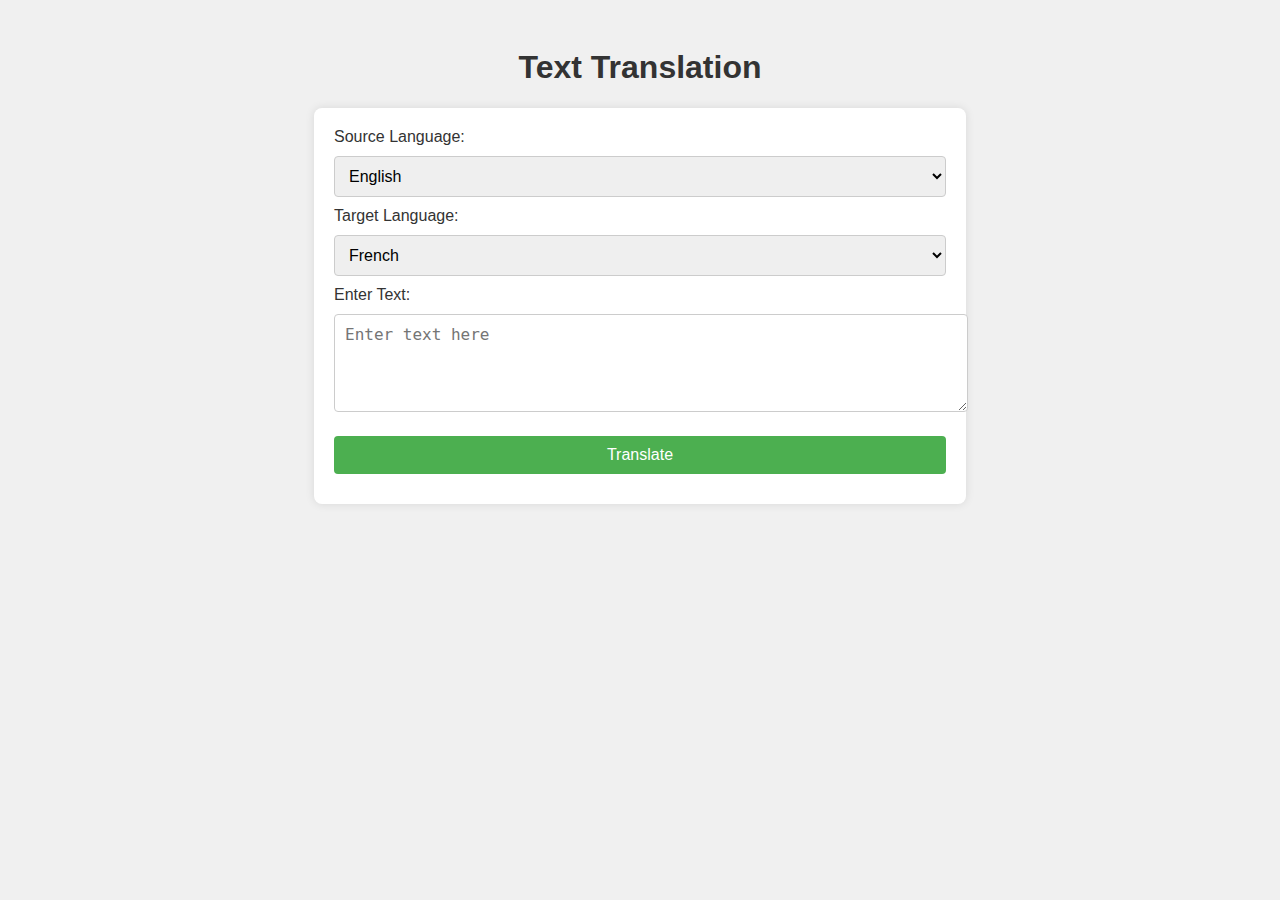
<file: Translation_Model/templates/index.html>
<!DOCTYPE html>
<html lang="en">
<head>
    <meta charset="UTF-8">
    <meta name="viewport" content="width=device-width, initial-scale=1.0">
    <title>Translation Service</title>
    <style>
        body {
            font-family: Arial, sans-serif;
            padding: 20px;
            background-color: #f0f0f0;
            color: #333;
        }

        h1 {
            text-align: center;
        }

        .container {
            width: 50%;
            margin: 0 auto;
            padding: 20px;
            background-color: #fff;
            border-radius: 8px;
            box-shadow: 0 0 10px rgba(0, 0, 0, 0.1);
        }

        select, textarea, button {
            width: 100%;
            padding: 10px;
            margin: 10px 0;
            border: 1px solid #ccc;
            border-radius: 4px;
            font-size: 16px;
        }

        button {
            background-color: #4CAF50;
            color: white;
            border: none;
            cursor: pointer;
        }

        button:hover {
            background-color: #45a049;
        }

        .result {
            margin-top: 20px;
            padding: 10px;
            background-color: #f9f9f9;
            border: 1px solid #ddd;
            border-radius: 4px;
        }

        .error {
            color: red;
            margin-top: 20px;
            padding: 10px;
            background-color: #f8d7da;
            border: 1px solid #f5c6cb;
            border-radius: 4px;
        }
    </style>
</head>
<body>

    <h1>Text Translation</h1>

    <div class="container">
        <label for="src_lang">Source Language:</label>
        <select id="src_lang">
            <option value="en">English</option>
            <option value="fr">French</option>
            <option value="de">German</option>
            <option value="es">Spanish</option>
            <!-- Add more languages as required -->
        </select>

        <label for="tgt_lang">Target Language:</label>
        <select id="tgt_lang">
            <option value="fr">French</option>
            <option value="en">English</option>
            <option value="de">German</option>
            <option value="es">Spanish</option>
            <!-- Add more languages as required -->
        </select>

        <label for="text_input">Enter Text:</label>
        <textarea id="text_input" rows="4" placeholder="Enter text here"></textarea>

        <button onclick="translateText()">Translate</button>

        <div id="result" class="result" style="display: none;">
            <h3>Translated Text:</h3>
            <p id="translated_text"></p>
        </div>

        <div id="error_message" class="error" style="display: none;"></div>
    </div>

    <script>
        async function translateText() {
            const text = document.getElementById("text_input").value;
            const src_lang = document.getElementById("src_lang").value;
            const tgt_lang = document.getElementById("tgt_lang").value;
    
            if (!text) {
                alert("Please enter some text to translate!");
                return;
            }
    
            try {
                const response = await fetch("http://127.0.0.1:5000/translate", {
                    method: "POST",
                    headers: { "Content-Type": "application/json" },
                    body: JSON.stringify({ text, src_lang, tgt_lang })
                });
    
                if (!response.ok) {
                    throw new Error("Translation failed");
                }
    
                const data = await response.json();
                document.getElementById("translated_text").innerText = data.translated_text;
                document.getElementById("result").style.display = "block";
                document.getElementById("error_message").style.display = "none"; // Hide error message
    
            } catch (error) {
                console.error("Error:", error);
                document.getElementById("error_message").innerText = `Error: ${error.message}. Please check the server.`;
                document.getElementById("error_message").style.display = "block"; // Show error message
                document.getElementById("result").style.display = "none"; // Hide result
            }
        }
    </script>

</body>
</html>
</file>
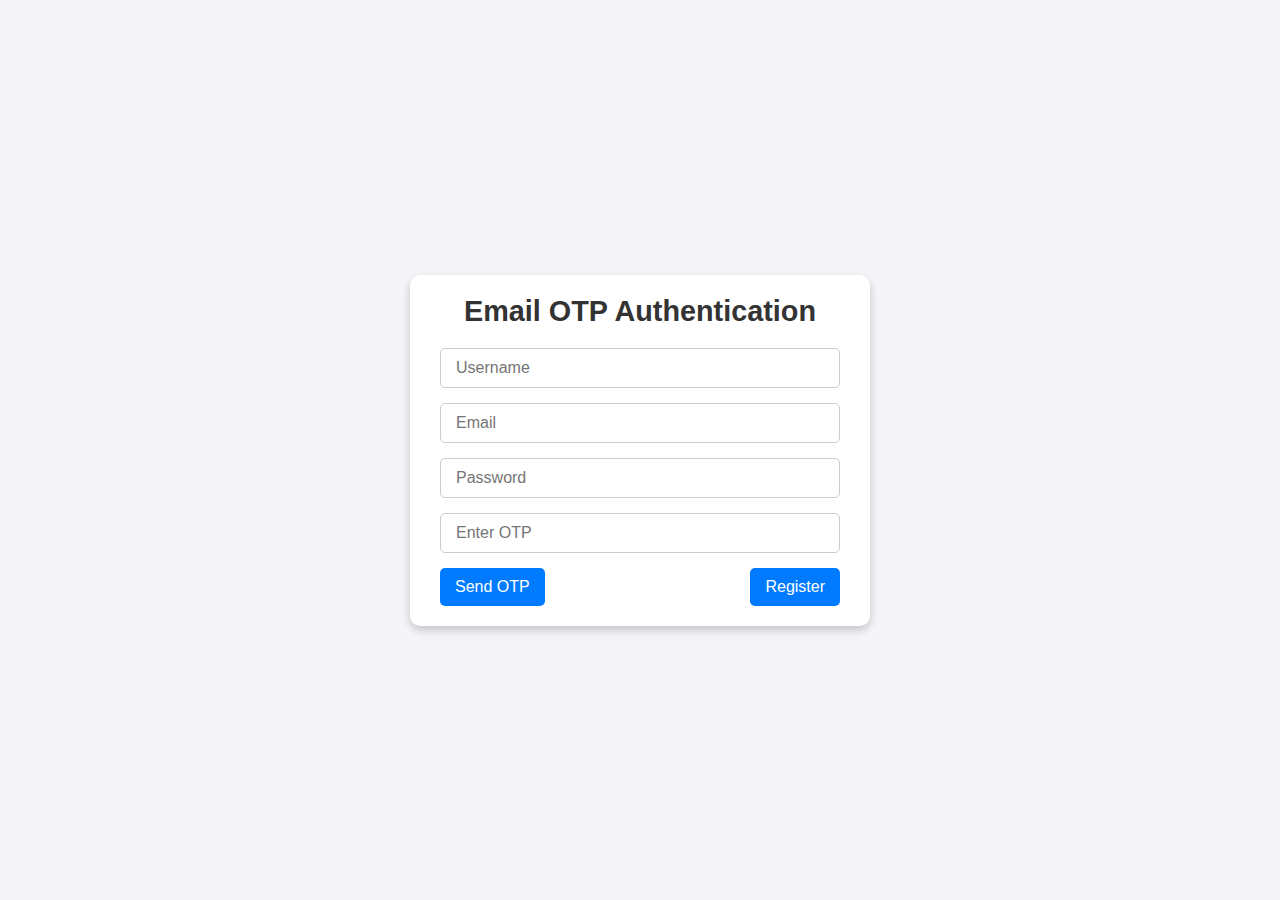
<file: email otp/public/email.html>
<!DOCTYPE html>
<html lang="en">
<head>
    <meta charset="UTF-8">
    <meta name="viewport" content="width=device-width, initial-scale=1.0">
    <title>Email OTP Authentication</title>
    <link rel="stylesheet" href="style.css">
</head>
<body>
    <div class="container">
        <h1>Email OTP Authentication</h1>
        <form id="registerForm">
            <input type="text" id="username" placeholder="Username" required />
            <input type="email" id="email" placeholder="Email" required />
            <input type="password" id="password" placeholder="Password" required />
            <input type="text" id="otp" placeholder="Enter OTP" required />
            <div class="button-group">
                <button type="button" id="sendOtpButton">Send OTP</button>
                <button onclick="location.href='dashboard.html'" class="bg-blue-600 text-white px-4 py-2 rounded-lg hover:bg-blue-700">
                    Register
                  </button>
                  
            </div>
        </form>
    </div>
    <script src="script.js"></script>
</body>
</html>
</file>
<file: email otp/public/style.css>
/* Reset Styles */
body, h1, form, input, button {
    margin: 0;
    padding: 0;
    box-sizing: border-box;
}

body {
    font-family: Arial, sans-serif;
    display: flex;
    justify-content: center;
    align-items: center;
    min-height: 100vh;
    background-color: #f4f4f9;
}

.container {
    background-color: #ffffff;
    border-radius: 10px;
    box-shadow: 0 4px 10px rgba(0, 0, 0, 0.2);
    padding: 20px 30px;
    width: 100%;
    max-width: 400px;
    text-align: center;
}

h1 {
    font-size: 1.8rem;
    color: #333333;
    margin-bottom: 20px;
}

form {
    display: flex;
    flex-direction: column;
    gap: 15px;
}

input {
    font-size: 1rem;
    padding: 10px 15px;
    border: 1px solid #cccccc;
    border-radius: 5px;
    outline: none;
    transition: border-color 0.3s ease;
}

input:focus {
    border-color: #007bff;
}

button {
    font-size: 1rem;
    padding: 10px 15px;
    border: none;
    border-radius: 5px;
    background-color: #007bff;
    color: #ffffff;
    cursor: pointer;
    transition: background-color 0.3s ease;
}

button:hover {
    background-color: #0056b3;
}

.button-group {
    display: flex;
    justify-content: space-between;
    gap: 10px;
}
</file>
